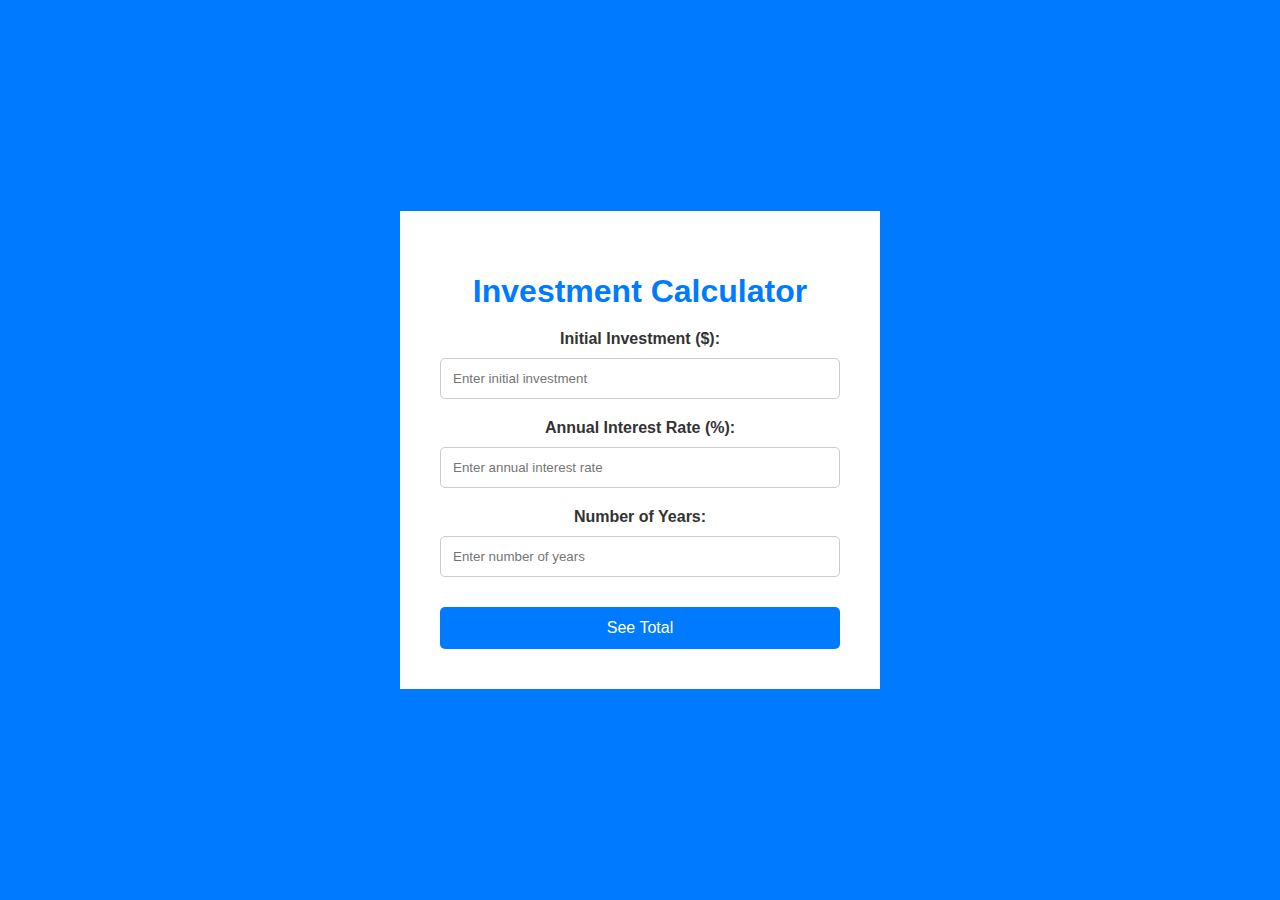
<file: NormieVersion/index.html>
<!DOCTYPE html>
<html lang="en">
<head>
  <meta charset="UTF-8" />
  <meta http-equiv="X-UA-Compatible" content="IE=edge" />
  <meta name="viewport" content="width=device-width, initial-scale=1.0" />
<title>Investment Calculator</title>
<link rel="stylesheet" href="index.css">
  <script src="index.js"></script>
</head>

<body> 
	<div class="calBody"> 
		<h1>Investment Calculator</h1> 

        <div class="inputBox"> 
			<label for="initial-investment"> 
				Initial Investment ($): 
			</label> 
			<input type="number"
				id="initial-investment"
				placeholder="Enter initial investment"> 
		</div> 

		<div class="inputBox"> 
			<label for="interest-rate"> 
				Annual Interest Rate (%): 
			</label> 
			<input type="number"
				id="interest-rate"
				placeholder="Enter annual interest rate"> 
		</div> 

		<div class="inputBox"> 
			<label for="investyears"> 
				Number of Years: 
			</label> 
			<input type="number"
				id="investyears"
				placeholder="Enter number of years"> 
		</div> 

        <button id="calculate-button"> 
			See Total 
		</button> 
		<div id="result"
			class="resultsRes"> 
		</div> 

    </div> 

    <script src="index.css"></script> 
</body> 

</html>
</file>
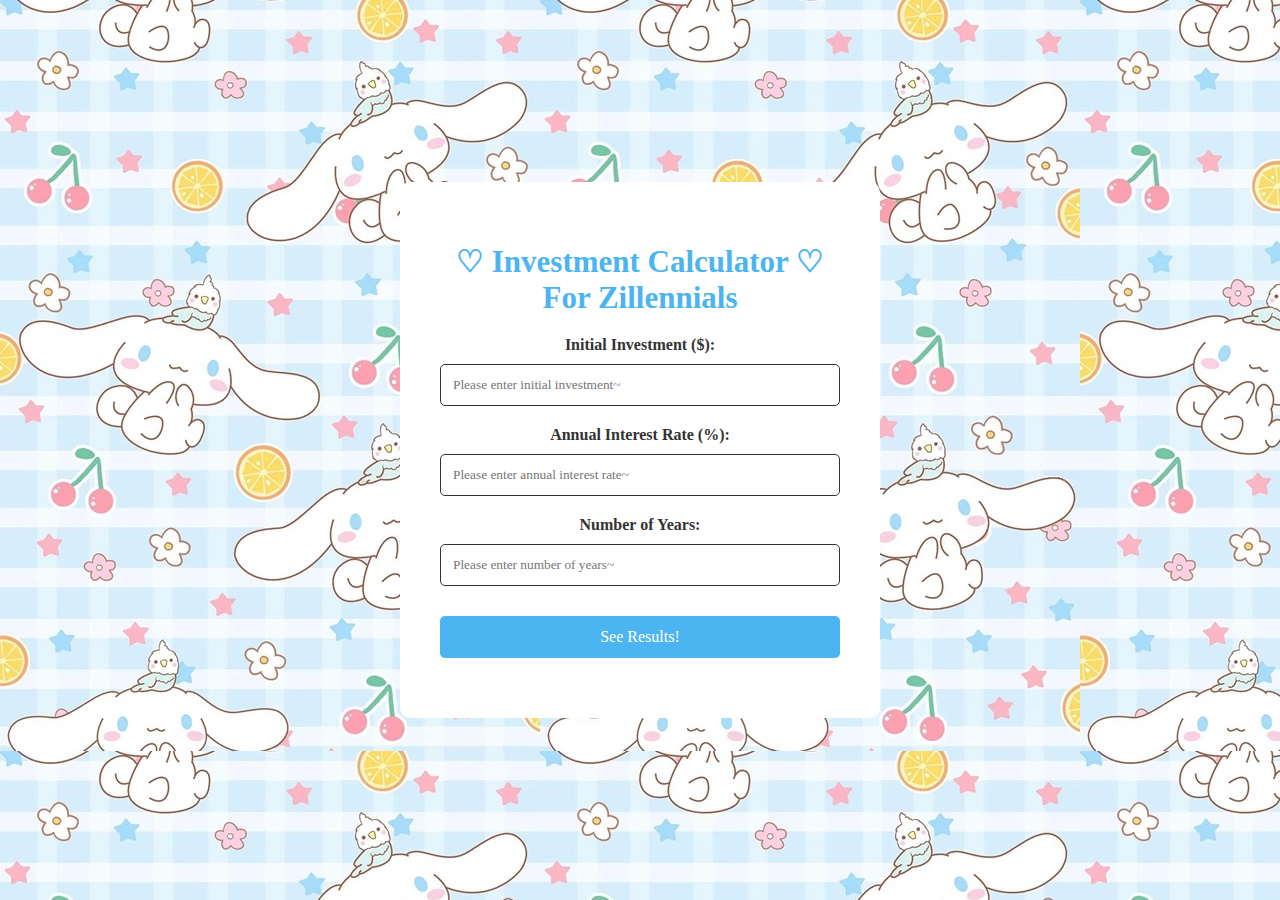
<file: SillyVersion/index1.html>
<!DOCTYPE html>
<html lang="en">
<head>
  <meta charset="UTF-8" />
  <meta http-equiv="X-UA-Compatible" content="IE=edge" />
  <meta name="viewport" content="width=device-width, initial-scale=1.0" />
<title>Investment Calculator</title>
	<link rel="stylesheet" href="index1.css" />
  <script src="index1.js"></script>
  <style></style>
</head>

	<audio id= "audio1" autoplay loop onloadeddata="setHalfVolume()">
		<source src="./pictures/acnl_1_am_snowy.mp3"  type="audio/mp3">
	</audio>

<body> 
	<div class="calBox"> 
		<h1>&#9825; Investment Calculator &#9825; For Zillennials</h1>

        <div class="inputBox"> 
			<label for="intInvestment"> 
				Initial Investment ($): 
			</label> 
			<input type="number"
				id="intInvestment"
				placeholder="Please enter initial investment~"> 
		</div> 

		<div class="inputBox"> 
			<label for="intRate"> 
				Annual Interest Rate (%): 
			</label> 
			<input type="number"
				id="inteRate"
				placeholder="Please enter annual interest rate~"> 
		</div> 

		<div class="inputBox"> 
			<label for="investment-years"> 
				Number of Years: 
			</label> 
			<input type="number"
				id="investment-years"
				placeholder="Please enter number of years~"> 
		</div> 

        <button id="calculate-button"> 
			See Results!
		</button> 
		<div id="result"
			class="result-container"> 
		</div> 
	</div> 

    <script src="index1.js"></script> 
</body> 

</html>
</file>
<file: NormieVersion/index.css>
body { 
	font-family: 'Segoe UI', Tahoma, Geneva, Verdana, sans-serif; 
	background-color: #007bff; 
	margin: 0; 
	padding: 0; 
	display: flex; 
	align-items: center; 
	justify-content: center; 
	height: 100vh; 
} 

.calBody { 
	background-color: #fff; 
	padding: 40px; 
	width: 400px; 
	display: flex; 
	flex-direction: column; 
	text-align: center; 
} 

h1 { 
	color: #007bff; 
	margin-bottom: 20px; 
} 

.inputBox { 
	margin-bottom: 20px; 
} 

label { 
	display: block; 
	margin-bottom: 5px; 
	color: #333; 
	font-weight: bold; 
} 

input[type="number"] { 
	width: 100%; 
	padding: 12px; 
	border: 1px solid #ccc; 
	border-radius: 5px; 
	box-sizing: border-box; 
	margin-top: 5px; 
} 

button { 
	background-color: #007bff; 
	color: #fff; 
	border: none; 
	padding: 12px 20px; 
	border-radius: 5px; 
	font-size: 16px; 
	margin-top: 10px; 
} 

button:hover { 
	background-color: #0056b3; 
} 

.resultRes { 
	text-align: center; 
	margin-top: 20px; 
	font-size: 18px; 
	color: #333; 
}
</file>
<file: SillyVersion/index1.css>
body { 
	font-family: cursive;
	background-image: url("pictures/53754b355b40fdf189be6d8372fa9068.jpg");
	background-repeat: repeat; 
	margin: 0; 
	padding: 0; 
	display: flex; 
	align-items: center; 
	justify-content: center; 
	height: 100vh; 
} 

.calBox { 
	background-color: #fff; 
	border-radius: 10px; 
	padding: 40px; 
	width: 400px; 
	display: flex; 
	flex-direction: column; 
	text-align: center; 
} 

h1 { 
	color: #4cb4f0; 
	margin-bottom: 20px; 
	font-size: 31px;
} 

h6 {
	color: #4cb4f0;
	text-transform: none;
}

.inputBox { 
	margin-bottom: 20px; 
} 

label { 
	display: block; 
	margin-bottom: 5px; 
	color: #333; 
	font-weight: bold; 
} 

input[type="number"] { 
	width: 100%; 
	padding: 12px; 
	border: 1px solid #333; 
	font-family: cursive;
	border-radius: 5px; 
	box-sizing: border-box; 
	margin-top: 5px; 
} 

button { 
	background-color: #4cb4f0; 
	color: #fff; 
	font-family: cursive;
	border: none; 
	padding: 12px 20px; 
	cursor: pointer; 
	border-radius: 5px; 
	font-size: 16px; 
	margin-top: 10px; 
} 

button:hover { 
	background-color: #f6d4e3; 
	color: #333;
} 

.result-container { 
	text-align: center; 
	margin-top: 20px; 
	font-size: 20px; 
	color: #333; 
}
</file>
